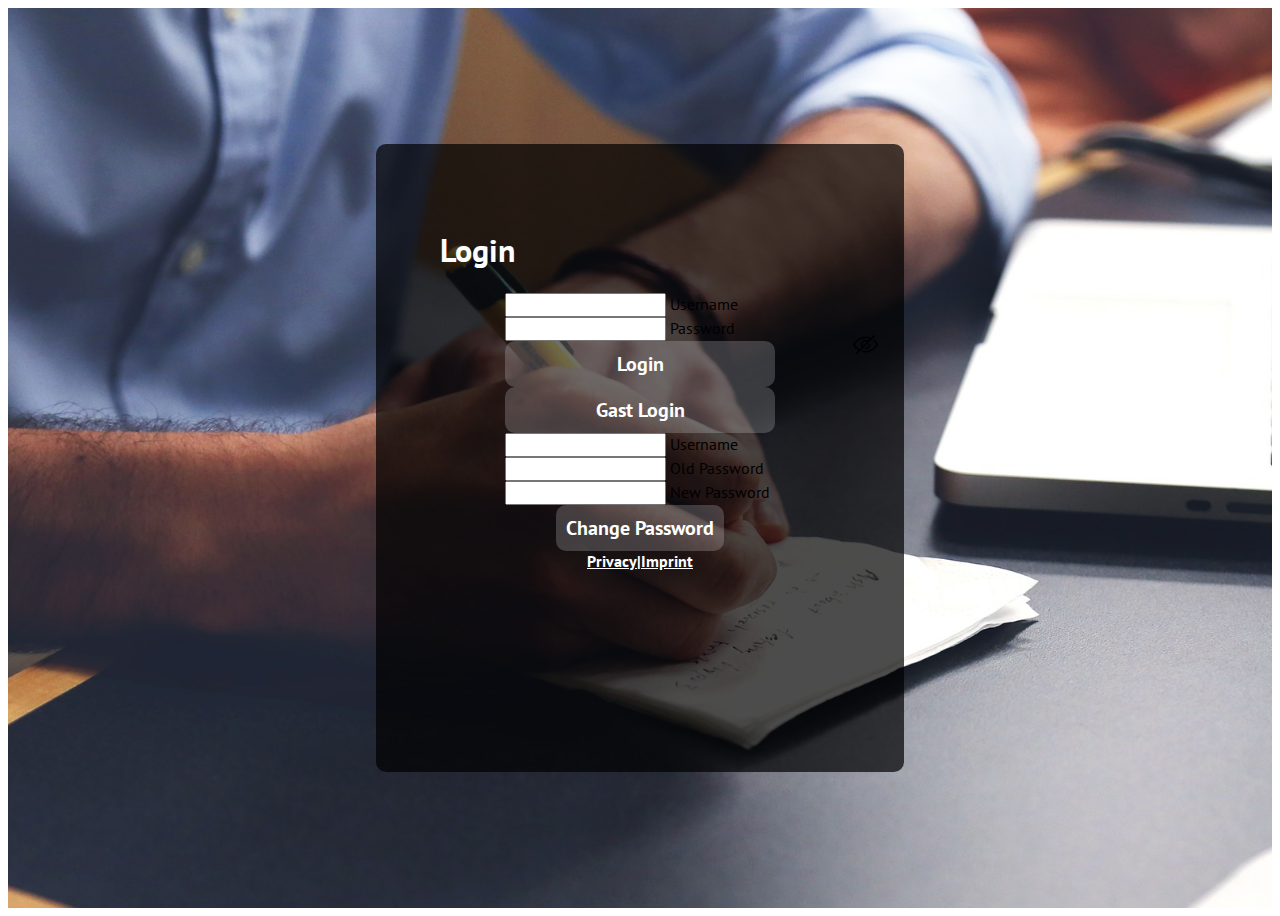
<file: index.html>
<!DOCTYPE html>
<html lang="de">

<head>
    <meta charset="UTF-8">
    <meta http-equiv="X-UA-Compatible" content="IE=edge">
    <meta name="viewport" content="width=device-width, initial-scale=1.0">
    <title>Join</title>
    <link href="https://cdn.jsdelivr.net/npm/bootstrap@5.2.0/dist/css/bootstrap.min.css" rel="stylesheet"
        integrity="sha384-gH2yIJqKdNHPEq0n4Mqa/HGKIhSkIHeL5AyhkYV8i59U5AR6csBvApHHNl/vI1Bx" crossorigin="anonymous">
    <link rel="icon" href="img/joinlogo.png">
    <link rel="stylesheet" href="css/style.css">
    <link rel="stylesheet" href="css/fonts.css">
    <script src="scripts/mini_backend.js"></script>
    <script src="scripts/script.js"></script>
    <script src="scripts/addTask.js"></script>
</head>

<body onload="loadDataBase()" class="flex-center">
    <img class="img-design" src="img/background.jpg" alt="">
    <div class="login-container">
        <h1 class="mb-3"><b>Login</b></h1>
        <form id="loginScreen" onsubmit="login(); return false;" class="form-design">
            <div class="form-floating mb-3">
                <input id="userName" type="text" class="form-control" required>
                <label for="floatingInput">Username</label>
            </div>
            <div class="form-floating mb-3">
                <input id="userPassword" type="password" class="form-control" value="" required>
                <label for="userPassword">Password</label>
                <span class="password-design" onclick="password_show_hide();">
                    <img class="eye-img-design d-none" id="show_eye" src="img/show.png" alt="">
                    <img class="eye-img-design" id="hide_eye" src="img/hide.png" alt="">
                </span>
            </div>
            <button class="form-floating login-btn-design mb-3"><b>Login</b></button>
            <button onclick="isLogedInGast()" class="form-floating login-btn-design"><b>Gast Login</b></button>
            <span id="noUser" class="mb-3 mt-3 d-none ">Your username or password is incorrect.</span>
        </form>
        <form id="changePasswordScreen" onsubmit="changePassword(); return true" class="form-design d-none">
            <div class="form-floating mb-3">
                <input id="checkUserName" type="text" class="form-control" required>
                <label for="floatingInput">Username</label>
            </div>
            <div class="form-floating mb-3">
                <input id="oldPassword" type="password" class="form-control" value="" required>
                <label for="floatingPassword">Old Password</label>
            </div>
            <div class="form-floating mb-3">
                <input id="newUserPassword" type="password" class="form-control" value="" required>
                <label for="floatingPassword">New Password</label>
            </div>
            <button class="login-btn-design"><b>Change Password</b></button>
        </form>
        <div id="extras" class="flex-center mt-5">
            <a class="extra me-4" href="privacy.html" target="_blank">Privacy</a>
            <span class="line me-4">|</span>
            <a class="extra" href="imprint.html" target="_blank">Imprint</a>
        </div>
    </div>
</body>

</html>
</file>
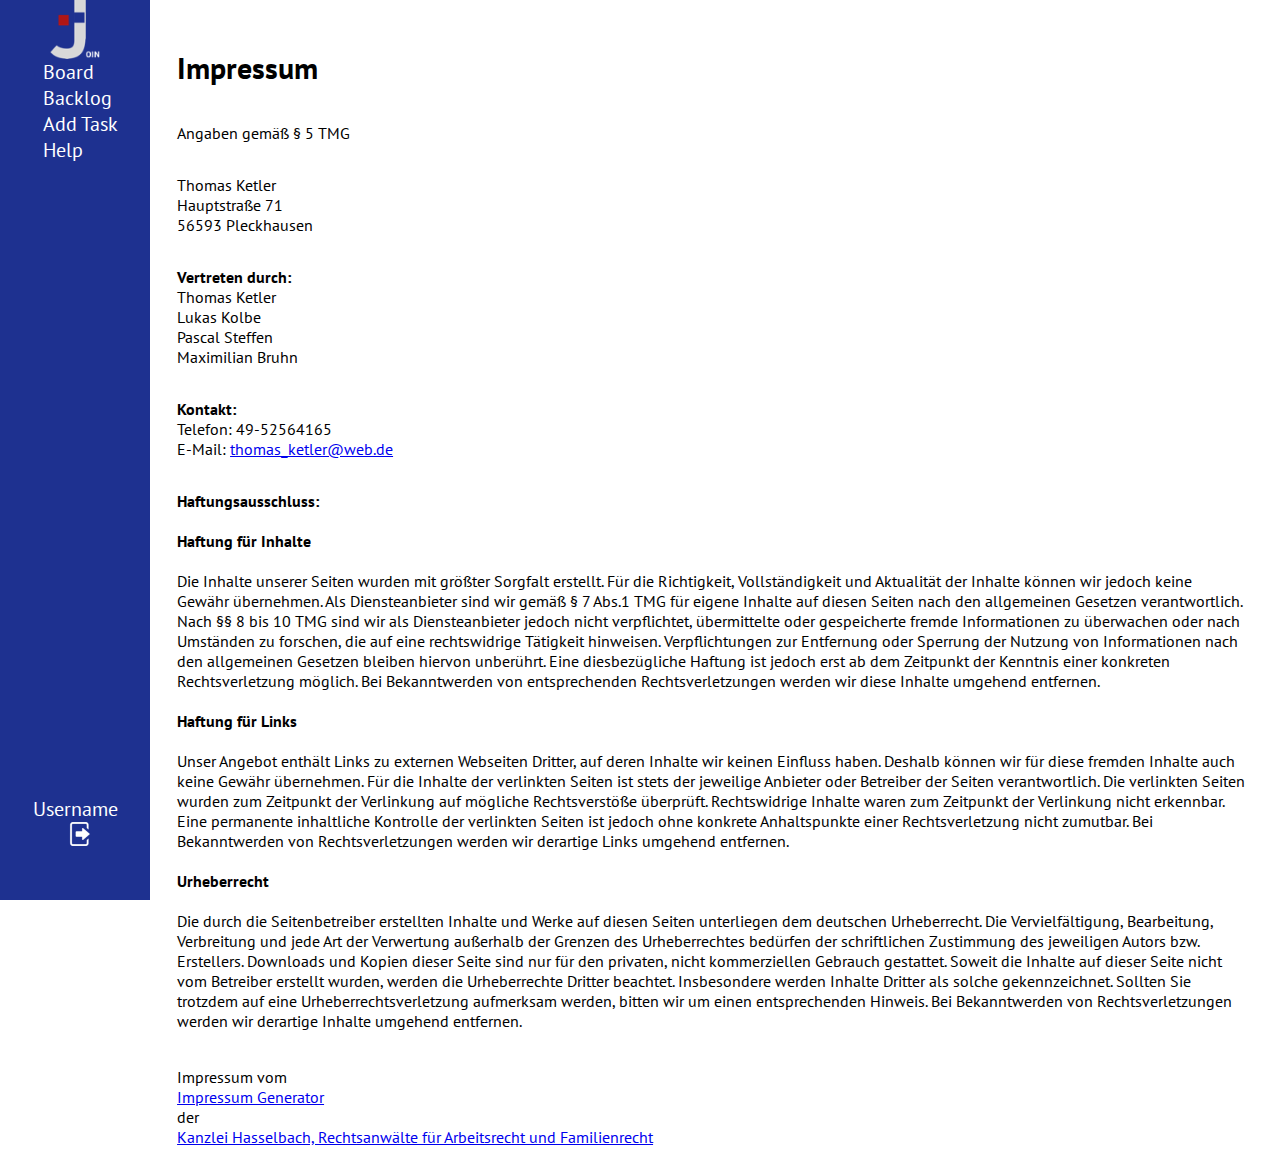
<file: impressum.html>
<!DOCTYPE html>
<html lang="en">

<head>
    <meta charset="UTF-8">
    <meta http-equiv="X-UA-Compatible" content="IE=edge">
    <meta name="viewport" content="width=device-width, initial-scale=1.0">
    <title>Impressum</title>
    <link href="https://cdn.jsdelivr.net/npm/bootstrap@5.2.0/dist/css/bootstrap.min.css" rel="stylesheet"
        integrity="sha384-gH2yIJqKdNHPEq0n4Mqa/HGKIhSkIHeL5AyhkYV8i59U5AR6csBvApHHNl/vI1Bx" crossorigin="anonymous">
    <link rel="icon" href="img/joinlogo.png">
    <link rel="stylesheet" href="css/board.css">
    <link rel="stylesheet" href="css/style.css">
    <link rel="stylesheet" href="css/fonts.css">
    <link rel="stylesheet" href="templates/header.css">
    <script src="templates/includeHTML.js"></script>
    <script src="templates/header.js"></script>
</head>

<body onload="init()">
    <div class="board">
        <div class="header-include-html" include-html="templates/header.html">
        </div>
        <div class="header-impressum-datenschutz word-wrap">
            <h1>
                Impressum
            </h1>
            <p>
                Angaben gemäß § 5 TMG
            </p>
            <p>
                Thomas Ketler <br>
                Hauptstraße 71 <br>
                56593 Pleckhausen <br>
            </p>
            <p>
                <strong>
                    Vertreten durch:
                </strong><br>
                Thomas Ketler<br>
                Lukas Kolbe<br>
                Pascal Steffen<br>
                Maximilian Bruhn<br>
            </p>
            <p>
                <strong>
                    Kontakt:
                </strong><br>
                Telefon: 49-52564165<br>
                E-Mail:
                <a href='mailto:thomas_ketler@web.de'>thomas_ketler@web.de</a></br>
            </p>
            <p>
                <strong>
                    Haftungsausschluss: </strong><br>
                <br><strong>
                    Haftung für Inhalte
                </strong><br>
                <br>
                Die Inhalte unserer Seiten wurden mit größter Sorgfalt erstellt. Für die Richtigkeit, Vollständigkeit
                und Aktualität der Inhalte können wir
                jedoch keine Gewähr übernehmen. Als Diensteanbieter sind wir gemäß § 7 Abs.1 TMG für eigene Inhalte auf
                diesen Seiten nach den allgemeinen
                Gesetzen verantwortlich. Nach §§ 8 bis 10 TMG sind wir als Diensteanbieter jedoch nicht verpflichtet,
                übermittelte oder gespeicherte fremde
                Informationen zu überwachen oder nach Umständen zu forschen, die auf eine rechtswidrige Tätigkeit
                hinweisen. Verpflichtungen zur Entfernung
                oder Sperrung der Nutzung von Informationen nach den allgemeinen Gesetzen bleiben hiervon unberührt.
                Eine diesbezügliche Haftung ist jedoch
                erst ab dem Zeitpunkt der Kenntnis einer konkreten Rechtsverletzung möglich. Bei Bekanntwerden von
                entsprechenden Rechtsverletzungen werden
                wir diese Inhalte umgehend entfernen.
                <br><br><strong>
                    Haftung für Links
                </strong><br><br>
                Unser Angebot enthält Links zu externen Webseiten Dritter, auf deren Inhalte wir keinen Einfluss haben.
                Deshalb können wir für diese fremden
                Inhalte auch keine Gewähr übernehmen. Für die Inhalte der verlinkten Seiten ist stets der jeweilige
                Anbieter oder Betreiber der Seiten verantwortlich.
                Die verlinkten Seiten wurden zum Zeitpunkt der Verlinkung auf mögliche Rechtsverstöße überprüft.
                Rechtswidrige Inhalte waren zum Zeitpunkt der Verlinkung
                nicht erkennbar. Eine permanente inhaltliche Kontrolle der verlinkten Seiten ist jedoch ohne konkrete
                Anhaltspunkte einer Rechtsverletzung nicht zumutbar.
                Bei Bekanntwerden von Rechtsverletzungen werden wir derartige Links umgehend entfernen.
                <br><br><strong>
                    Urheberrecht
                </strong><br><br>
                Die durch die Seitenbetreiber erstellten Inhalte und Werke auf diesen Seiten unterliegen dem deutschen
                Urheberrecht. Die Vervielfältigung, Bearbeitung,
                Verbreitung und jede Art der Verwertung außerhalb der Grenzen des Urheberrechtes bedürfen der
                schriftlichen Zustimmung des jeweiligen Autors bzw. Erstellers.
                Downloads und Kopien dieser Seite sind nur für den privaten, nicht kommerziellen Gebrauch gestattet.
                Soweit die Inhalte auf dieser Seite nicht vom Betreiber
                erstellt wurden, werden die Urheberrechte Dritter beachtet. Insbesondere werden Inhalte Dritter als
                solche gekennzeichnet. Sollten Sie trotzdem auf eine
                Urheberrechtsverletzung aufmerksam werden, bitten wir um einen entsprechenden Hinweis. Bei Bekanntwerden
                von Rechtsverletzungen werden wir derartige Inhalte umgehend entfernen.
            </p><br>
            Impressum vom
            <a href="https://www.impressum-generator.de">
                Impressum Generator
            </a>
            der
            <a href="https://www.kanzlei-hasselbach.de/">
                Kanzlei Hasselbach, Rechtsanwälte für Arbeitsrecht und Familienrecht
            </a>
        </div>
    </div>
</body>

</html>
</file>
<file: css/style.css>
* {
    font-family: 'PT Sans';
}

body {
    box-sizing: border-box;
}

.header-template {
    width: 150px;
}

.d-none {
    display: none;
}

.width-100 {
    width: 100%;
}

.text-center {
    text-align: center;
}

.flex-wrap {
    flex-wrap: wrap;
}

.word-wrap {
    word-wrap: break-word;
}

.align-center {
    align-items: center;
}

.object-fit {
    object-fit: contain;
}

.mr-10 {
    margin-right: 10px;
}

.mt-10 {
    margin-top: 10px;
}


/*Colors*/

.content-bg {
    background-color: #F4F3FB;
}

.bg-blue {
    background-color: rgb(113, 149, 254);
}

.Product {
    background-color: rgb(204, 131, 223);
}

.Marketing {
    background-color: rgb(252, 176, 118);
}

.Sale {
    background-color: rgb(109, 161, 122);
}


/* Image */

.img-20 {
    width: 20px;
}

.img-25 {
    width: 25px;
}

.img-50 {
    width: 50px;
}

.img-75 {
    width: 75px;
}

.img-100 {
    width: 100px;
}

.img-150 {
    width: 150px;
}

.img-200 {
    width: 200px;
}

.img-250 {
    width: 250px;
}

.img-500 {
    width: 500px;
}

.bar-open-button {
    fill: rgba(30, 49, 144, 0.7);
    width: 20px;
    margin-left: 10px;
    cursor: pointer;
}

.bar-close-button {
    fill: rgba(30, 49, 144, 0.7);
    width: 20px;
    margin-left: 10px;
    cursor: pointer;
}

/* Login */

.img-design {
    height: 100vh;
    width: 100%;
    object-fit: cover;
}

.login-container {
    position: absolute;
    z-index: 1;
    flex-direction: column;
    width: 400px;
    height: 500px;
    background-color: rgba(0, 0, 0, 0.7);
    padding: 64px;
    border-radius: 10px;
    overflow: hidden;
}

.login-container h1 {
    color: white;
}

.flex-center {
    display: flex;
    align-items: center;
    justify-content: center;
}

.form-design {
    display: flex;
    align-items: center;
    justify-content: center;
    flex-direction: column;
}

.input-design {
    padding: 8px;
    background-color: white;
    border-radius: 10px;
    border: none;
    outline: none;
}

.login-btn-design {
    font-size: 20px;
    padding: 10px;
    border-radius: 10px;
    border: none;
    outline: none;
    color: white;
    background-color: rgba(251, 252, 255, 0.2);
    transition: all 225ms ease-in-out;
}

.login-btn-design:hover {
    background-color: rgba(30, 49, 144, 1);
    transition: all 225ms ease-in-out;
}

.extra {
    font-weight: bold;
    color: white;
    transition: all 225ms ease-in-out;
    cursor: pointer;
}

.line {
    font-weight: bold;
    color: white;
}

.extra:hover {
    color: rgb(30, 49, 144);
    transition: all 225ms ease-in-out;
}

#noUser {
    color: white;
    text-align: center;
    padding: 8px;
    background-color: red;
    border-radius: 10px;
}


/* Admin-Panel */

.alert-text-design {
    position: fixed;
    display: flex;
    align-items: center;
    justify-content: center;
    text-align: center;
    bottom: 5%;
    color: white;
    font-size: 20px;
    left: calc(50% - 100px);
    right: 50%;
    height: auto;
    min-height: 100px;
    min-width: 300px;
    width: auto;
    background-color: rgba(255, 0, 0, 0.7);
    border-radius: 10px;
    padding: 16px;
    transform: translateY(200px);
    transition: all 225ms ease-in-out;
}

.alert-text-design-red {
    position: fixed;
    display: flex;
    align-items: center;
    justify-content: center;
    text-align: center;
    bottom: 5%;
    color: white;
    font-size: 20px;
    left: calc(50% - 100px);
    right: 50%;
    height: auto;
    min-height: 100px;
    min-width: 300px;
    width: auto;
    background-color: rgba(255, 0, 0, 0.7);
    border-radius: 10px;
    padding: 16px;
    transform: translateY(200px);
    transition: all 225ms ease-in-out;
}

.alert-text-design-green {
    position: fixed;
    display: flex;
    align-items: center;
    justify-content: center;
    text-align: center;
    bottom: 5%;
    color: white;
    font-size: 20px;
    left: calc(50% - 100px);
    right: 50%;
    height: auto;
    min-height: 100px;
    min-width: 300px;
    width: auto;
    background-color: rgba(28, 122, 49, 0.7);
    border-radius: 10px;
    padding: 16px;
    transform: translateY(200px);
    transition: all 225ms ease-in-out;
}


.transform-back {
    transform: translateY(0) !important;
    transition: all 225ms ease-in-out;
}

.alert-text-design p {
    margin: 0;
}

.underline {
    border-bottom: 2px solid lightgray;
}

.name-flex {
    display: flex;
    flex-direction: column;
}

.admin-panel-container {
    display: flex;
    align-items: center;
    flex-direction: column;
    height: 100vh;
    padding-top: 16px;
    margin-left: 150px;
    overflow: hidden;
}

.admin-panel-inline-container {
    display: flex;
}

.text-design {
    font-size: 40px;
}

.create-btn-design {
    font-size: 20px;
    padding: 10px;
    border-radius: 10px;
    width: 200px;
    border: none;
    outline: none;
    color: white;
    background-color: rgba(30, 49, 144, 0.7);
    transition: all 225ms ease-in-out;
}

.delete-btn-design {
    font-size: 20px;
    padding: 10px;
    border-radius: 10px;
    width: 100px;
    border: none;
    outline: none;
    color: white;
    background-color: rgba(30, 49, 144, 0.7);
    transition: all 225ms ease-in-out;
}

.create-btn-design:hover,
.delete-btn-design:hover {
    background-color: rgba(30, 49, 144, 1);
    transition: all 225ms ease-in-out;
}

.flex-only-center {
    display: flex;
    justify-content: center;
}

.flex-left {
    display: flex;
    justify-items: center;
}

.flex-around {
    display: flex;
    align-items: center;
    justify-content: space-around;
}

.username-design {
    display: flex;
    align-items: center;
    flex-direction: column;
}

.username-text-design {
    font-size: 24px;
    font-weight: bold;
}

#allUsers {
    display: table-caption;
}

.width-200px {
    width: 200px;
}

.width-225px {
    width: 225px;
}

.form-floating {
    width: 270px;
}

#isAdmin {
    cursor: pointer;
}

.alert {
    display: flex;
    align-items: center;
    justify-content: center;
    transform: scale(1);
    transition: all 225ms ease-in-out;
}

.transform {
    transform: scale(0);
    transition: all 225ms ease-in-out;
}

.all-users-container {
    float: right;
    height: 700px;
    overflow: auto;
}

.password-design {
    position: absolute;
    top: 30%;
    right: 5%;
}

.eye-img-design {
    width: 25px;
    cursor: pointer;
}


/*Section Impressum & Datenschutz*/

.header-impressum-datenschutz {
    width: calc(100% - 150px);
    display: flex;
    flex-direction: column;
    padding-left: 25px;
    padding-right: 25px;
    margin-top: 20px;
}

.header-impressum-datenschutz h1 {
    font-size: 30px;
}

.header-impressum-datenschutz h2 {
    font-size: 24px;
}


/*HELP*/

.help-section {
    display: flex;
    flex-direction: column;
    width: calc(100% - 150px);
}

.help-box-1 {
    display: flex;
    flex-direction: row-reverse;
}

.help-box-2 {
    display: flex;
}

@media (max-width: 768px) {
    .header-impressum-datenschutz {
        width: calc(100% - 0px);
        margin-top: 150px;
    }

    .bl-w-25 {
        width: 50%;
    }

    .bl-w-50 {
        width: 100%;
    }

    .bl-w-75 {
        width: 50%;
    }

    .pl {
        padding-left: 0;
    }

    .rs-mt {
        margin-top: 15px;
    }

    .header-template {
        width: 0px;
    }

    .help-section {
        width: calc(100% - 0px);
        margin-top: 95px;
    }

    .bl-w-100 {
        width: 100%;
        margin-top: 100px;
    }

    .admin-panel-container {
        margin-top: 100px;
        margin-left: 0 !important;
    }
}

@media (max-width: 950px) {
    .help-box-1 {
        display: block;
    }

    .help-box-1 img {
        width: 100% !important;
    }

    .help-box-2 {
        display: block;
    }

    .help-box-2 img {
        width: 100% !important;
    }
}

@media (max-width: 1030px) {
    .admin-panel-container {
        margin-top: 100px;
    }

    .flex-left {
        display: inline-grid !important;
        justify-items: center;
        text-align: center;
    }

    .flex-left button {
        margin: 0 !important;
    }

    .flex-around {
        display: unset !important;
    }

    .delete-btn-container {
        margin-bottom: 1rem !important;
    }
}

@media (max-width: 1345px) {
    .admin-panel-inline-container {
        display: flex;
        align-items: center;
        flex-direction: column;
    }

    .admin-panel-container {
        overflow: unset !important;
    }

    .input-container {
        margin: 0 !important;
    }

    .all-users-container {
        float: unset;
        height: unset;
        overflow: unset;
    }
}

@media (max-width: 460px) {
    .login-container {
        width: 300px;
        padding-left: 32px !important;
        padding-right: 32px !important;
    }
}

@media (max-width: 300px) {
    .login-container {
        width: 225px;
        padding-left: 32px !important;
        padding-right: 32px !important;
    }

    .form-floating {
        width: 150px !important;
    }

    form {
        display: flex;
        align-items: center;
        flex-direction: column;
    }

    #extras {
        display: flex;
        align-items: center;
        flex-direction: column;
        justify-content: center;
        margin-top: 0 !important;
    }

    .line {
        display: none;
    }

    .extra {
        margin-right: 0 !important;
        margin-bottom: 0.25rem;
    }
}
</file>
<file: css/fonts.css>
/* lato-100 - latin */
@font-face {
    font-family: 'Lato';
    font-style: normal;
    font-weight: 100;
    src: url('../fonts/lato-v23-latin-100.eot'); /* IE9 Compat Modes */
    src: local(''),
         url('../fonts/lato-v23-latin-100.eot?#iefix') format('embedded-opentype'), /* IE6-IE8 */
         url('../fonts/lato-v23-latin-100.woff2') format('woff2'), /* Super Modern Browsers */
         url('../fonts/lato-v23-latin-100.woff') format('woff'), /* Modern Browsers */
         url('../fonts/lato-v23-latin-100.ttf') format('truetype'), /* Safari, Android, iOS */
         url('../fonts/lato-v23-latin-100.svg#Lato') format('svg'); /* Legacy iOS */
  }
  /* lato-100italic - latin */
  @font-face {
    font-family: 'Lato';
    font-style: italic;
    font-weight: 100;
    src: url('../fonts/lato-v23-latin-100italic.eot'); /* IE9 Compat Modes */
    src: local(''),
         url('../fonts/lato-v23-latin-100italic.eot?#iefix') format('embedded-opentype'), /* IE6-IE8 */
         url('../fonts/lato-v23-latin-100italic.woff2') format('woff2'), /* Super Modern Browsers */
         url('../fonts/lato-v23-latin-100italic.woff') format('woff'), /* Modern Browsers */
         url('../fonts/lato-v23-latin-100italic.ttf') format('truetype'), /* Safari, Android, iOS */
         url('../fonts/lato-v23-latin-100italic.svg#Lato') format('svg'); /* Legacy iOS */
  }
  /* lato-300 - latin */
  @font-face {
    font-family: 'Lato';
    font-style: normal;
    font-weight: 300;
    src: url('/fonts/lato-v23-latin-300.eot'); /* IE9 Compat Modes */
    src: local(''),
         url('../fonts/lato-v23-latin-300.eot?#iefix') format('embedded-opentype'), /* IE6-IE8 */
         url('../fonts/lato-v23-latin-300.woff2') format('woff2'), /* Super Modern Browsers */
         url('../fonts/lato-v23-latin-300.woff') format('woff'), /* Modern Browsers */
         url('../fonts/lato-v23-latin-300.ttf') format('truetype'), /* Safari, Android, iOS */
         url('../fonts/lato-v23-latin-300.svg#Lato') format('svg'); /* Legacy iOS */
  }
  /* lato-300italic - latin */
  @font-face {
    font-family: 'Lato';
    font-style: italic;
    font-weight: 300;
    src: url('../fonts/lato-v23-latin-300italic.eot'); /* IE9 Compat Modes */
    src: local(''),
         url('../fonts/lato-v23-latin-300italic.eot?#iefix') format('embedded-opentype'), /* IE6-IE8 */
         url('../fonts/lato-v23-latin-300italic.woff2') format('woff2'), /* Super Modern Browsers */
         url('../fonts/lato-v23-latin-300italic.woff') format('woff'), /* Modern Browsers */
         url('../fonts/lato-v23-latin-300italic.ttf') format('truetype'), /* Safari, Android, iOS */
         url('../fonts/lato-v23-latin-300italic.svg#Lato') format('svg'); /* Legacy iOS */
  }
  /* lato-regular - latin */
  @font-face {
    font-family: 'Lato';
    font-style: normal;
    font-weight: 400;
    src: url('../fonts/lato-v23-latin-regular.eot'); /* IE9 Compat Modes */
    src: local(''),
         url('../fonts/lato-v23-latin-regular.eot?#iefix') format('embedded-opentype'), /* IE6-IE8 */
         url('../fonts/lato-v23-latin-regular.woff2') format('woff2'), /* Super Modern Browsers */
         url('../fonts/lato-v23-latin-regular.woff') format('woff'), /* Modern Browsers */
         url('../fonts/lato-v23-latin-regular.ttf') format('truetype'), /* Safari, Android, iOS */
         url('../fonts/lato-v23-latin-regular.svg#Lato') format('svg'); /* Legacy iOS */
  }
  /* lato-italic - latin */
  @font-face {
    font-family: 'Lato';
    font-style: italic;
    font-weight: 400;
    src: url('../fonts/lato-v23-latin-italic.eot'); /* IE9 Compat Modes */
    src: local(''),
         url('../fonts/lato-v23-latin-italic.eot?#iefix') format('embedded-opentype'), /* IE6-IE8 */
         url('../fonts/lato-v23-latin-italic.woff2') format('woff2'), /* Super Modern Browsers */
         url('../fonts/lato-v23-latin-italic.woff') format('woff'), /* Modern Browsers */
         url('../fonts/lato-v23-latin-italic.ttf') format('truetype'), /* Safari, Android, iOS */
         url('../fonts/lato-v23-latin-italic.svg#Lato') format('svg'); /* Legacy iOS */
  }
  /* lato-700 - latin */
  @font-face {
    font-family: 'Lato';
    font-style: normal;
    font-weight: 700;
    src: url('../fonts/lato-v23-latin-700.eot'); /* IE9 Compat Modes */
    src: local(''),
         url('../fonts/lato-v23-latin-700.eot?#iefix') format('embedded-opentype'), /* IE6-IE8 */
         url('../fonts/lato-v23-latin-700.woff2') format('woff2'), /* Super Modern Browsers */
         url('../fonts/lato-v23-latin-700.woff') format('woff'), /* Modern Browsers */
         url('../fonts/lato-v23-latin-700.ttf') format('truetype'), /* Safari, Android, iOS */
         url('../fonts/lato-v23-latin-700.svg#Lato') format('svg'); /* Legacy iOS */
  }
  /* lato-700italic - latin */
  @font-face {
    font-family: 'Lato';
    font-style: italic;
    font-weight: 700;
    src: url('../fonts/lato-v23-latin-700italic.eot'); /* IE9 Compat Modes */
    src: local(''),
         url('../fonts/lato-v23-latin-700italic.eot?#iefix') format('embedded-opentype'), /* IE6-IE8 */
         url('../fonts/lato-v23-latin-700italic.woff2') format('woff2'), /* Super Modern Browsers */
         url('../fonts/lato-v23-latin-700italic.woff') format('woff'), /* Modern Browsers */
         url('../fonts/lato-v23-latin-700italic.ttf') format('truetype'), /* Safari, Android, iOS */
         url('../fonts/lato-v23-latin-700italic.svg#Lato') format('svg'); /* Legacy iOS */
  }
  /* lato-900 - latin */
  @font-face {
    font-family: 'Lato';
    font-style: normal;
    font-weight: 900;
    src: url('../fonts/lato-v23-latin-900.eot'); /* IE9 Compat Modes */
    src: local(''),
         url('../fonts/lato-v23-latin-900.eot?#iefix') format('embedded-opentype'), /* IE6-IE8 */
         url('../fonts/lato-v23-latin-900.woff2') format('woff2'), /* Super Modern Browsers */
         url('../fonts/lato-v23-latin-900.woff') format('woff'), /* Modern Browsers */
         url('../fonts/lato-v23-latin-900.ttf') format('truetype'), /* Safari, Android, iOS */
         url('../fonts/lato-v23-latin-900.svg#Lato') format('svg'); /* Legacy iOS */
  }
  /* lato-900italic - latin */
  @font-face {
    font-family: 'Lato';
    font-style: italic;
    font-weight: 900;
    src: url('../fonts/lato-v23-latin-900italic.eot'); /* IE9 Compat Modes */
    src: local(''),
         url('../fonts/lato-v23-latin-900italic.eot?#iefix') format('embedded-opentype'), /* IE6-IE8 */
         url('../fonts/lato-v23-latin-900italic.woff2') format('woff2'), /* Super Modern Browsers */
         url('../fonts/lato-v23-latin-900italic.woff') format('woff'), /* Modern Browsers */
         url('../fonts/lato-v23-latin-900italic.ttf') format('truetype'), /* Safari, Android, iOS */
         url('../fonts/lato-v23-latin-900italic.svg#Lato') format('svg'); /* Legacy iOS */
  }

  /* teko-300 - latin */
@font-face {
     font-family: 'Teko';
     font-style: normal;
     font-weight: 300;
     src: url('../fonts/teko-v15-latin-300.eot'); /* IE9 Compat Modes */
     src: local(''),
          url('../fonts/teko-v15-latin-300.eot?#iefix') format('embedded-opentype'), /* IE6-IE8 */
          url('../fonts/teko-v15-latin-300.woff2') format('woff2'), /* Super Modern Browsers */
          url('../fonts/teko-v15-latin-300.woff') format('woff'), /* Modern Browsers */
          url('../fonts/teko-v15-latin-300.ttf') format('truetype'), /* Safari, Android, iOS */
          url('.../fonts/teko-v15-latin-300.svg#Teko') format('svg'); /* Legacy iOS */
   }
   /* teko-regular - latin */
   @font-face {
     font-family: 'Teko';
     font-style: normal;
     font-weight: 400;
     src: url('../fonts/teko-v15-latin-regular.eot'); /* IE9 Compat Modes */
     src: local(''),
          url('../fonts/teko-v15-latin-regular.eot?#iefix') format('embedded-opentype'), /* IE6-IE8 */
          url('../fonts/teko-v15-latin-regular.woff2') format('woff2'), /* Super Modern Browsers */
          url('../fonts/teko-v15-latin-regular.woff') format('woff'), /* Modern Browsers */
          url('../fonts/teko-v15-latin-regular.ttf') format('truetype'), /* Safari, Android, iOS */
          url('../fonts/teko-v15-latin-regular.svg#Teko') format('svg'); /* Legacy iOS */
   }
   /* teko-500 - latin */
   @font-face {
     font-family: 'Teko';
     font-style: normal;
     font-weight: 500;
     src: url('../fonts/teko-v15-latin-500.eot'); /* IE9 Compat Modes */
     src: local(''),
          url('../fonts/teko-v15-latin-500.eot?#iefix') format('embedded-opentype'), /* IE6-IE8 */
          url('../fonts/teko-v15-latin-500.woff2') format('woff2'), /* Super Modern Browsers */
          url('../fonts/teko-v15-latin-500.woff') format('woff'), /* Modern Browsers */
          url('../fonts/teko-v15-latin-500.ttf') format('truetype'), /* Safari, Android, iOS */
          url('../fonts/teko-v15-latin-500.svg#Teko') format('svg'); /* Legacy iOS */
   }
   /* teko-600 - latin */
   @font-face {
     font-family: 'Teko';
     font-style: normal;
     font-weight: 600;
     src: url('../fonts/teko-v15-latin-600.eot'); /* IE9 Compat Modes */
     src: local(''),
          url('../fonts/teko-v15-latin-600.eot?#iefix') format('embedded-opentype'), /* IE6-IE8 */
          url('../fonts/teko-v15-latin-600.woff2') format('woff2'), /* Super Modern Browsers */
          url('../fonts/teko-v15-latin-600.woff') format('woff'), /* Modern Browsers */
          url('../fonts/teko-v15-latin-600.ttf') format('truetype'), /* Safari, Android, iOS */
          url('../fonts/teko-v15-latin-600.svg#Teko') format('svg'); /* Legacy iOS */
   }
   /* teko-700 - latin */
   @font-face {
     font-family: 'Teko';
     font-style: normal;
     font-weight: 700;
     src: url('../fonts/teko-v15-latin-700.eot'); /* IE9 Compat Modes */
     src: local(''),
          url('../fonts/teko-v15-latin-700.eot?#iefix') format('embedded-opentype'), /* IE6-IE8 */
          url('../fonts/teko-v15-latin-700.woff2') format('woff2'), /* Super Modern Browsers */
          url('../fonts/teko-v15-latin-700.woff') format('woff'), /* Modern Browsers */
          url('../fonts/teko-v15-latin-700.ttf') format('truetype'), /* Safari, Android, iOS */
          url('../fonts/teko-v15-latin-700.svg#Teko') format('svg'); /* Legacy iOS */
   }

   /* pt-sans-regular - latin */
@font-face {
     font-family: 'PT Sans';
     font-style: normal;
     font-weight: 400;
     src: url('../fonts/pt-sans-v17-latin-regular.eot'); /* IE9 Compat Modes */
     src: local(''),
          url('../fonts/pt-sans-v17-latin-regular.eot?#iefix') format('embedded-opentype'), /* IE6-IE8 */
          url('../fonts/pt-sans-v17-latin-regular.woff2') format('woff2'), /* Super Modern Browsers */
          url('../fonts/pt-sans-v17-latin-regular.woff') format('woff'), /* Modern Browsers */
          url('../fonts/pt-sans-v17-latin-regular.ttf') format('truetype'), /* Safari, Android, iOS */
          url('../fonts/pt-sans-v17-latin-regular.svg#PTSans') format('svg'); /* Legacy iOS */
   }
   /* pt-sans-italic - latin */
   @font-face {
     font-family: 'PT Sans';
     font-style: italic;
     font-weight: 400;
     src: url('../fonts/pt-sans-v17-latin-italic.eot'); /* IE9 Compat Modes */
     src: local(''),
          url('../fonts/pt-sans-v17-latin-italic.eot?#iefix') format('embedded-opentype'), /* IE6-IE8 */
          url('../fonts/pt-sans-v17-latin-italic.woff2') format('woff2'), /* Super Modern Browsers */
          url('../fonts/pt-sans-v17-latin-italic.woff') format('woff'), /* Modern Browsers */
          url('../fonts/pt-sans-v17-latin-italic.ttf') format('truetype'), /* Safari, Android, iOS */
          url('../fonts/pt-sans-v17-latin-italic.svg#PTSans') format('svg'); /* Legacy iOS */
   }
   /* pt-sans-700 - latin */
   @font-face {
     font-family: 'PT Sans';
     font-style: normal;
     font-weight: 700;
     src: url('../fonts/pt-sans-v17-latin-700.eot'); /* IE9 Compat Modes */
     src: local(''),
          url('../fonts/pt-sans-v17-latin-700.eot?#iefix') format('embedded-opentype'), /* IE6-IE8 */
          url('../fonts/pt-sans-v17-latin-700.woff2') format('woff2'), /* Super Modern Browsers */
          url('../fonts/pt-sans-v17-latin-700.woff') format('woff'), /* Modern Browsers */
          url('../fonts/pt-sans-v17-latin-700.ttf') format('truetype'), /* Safari, Android, iOS */
          url('../fonts/pt-sans-v17-latin-700.svg#PTSans') format('svg'); /* Legacy iOS */
   }
   /* pt-sans-700italic - latin */
   @font-face {
     font-family: 'PT Sans';
     font-style: italic;
     font-weight: 700;
     src: url('../fonts/pt-sans-v17-latin-700italic.eot'); /* IE9 Compat Modes */
     src: local(''),
          url('../fonts/pt-sans-v17-latin-700italic.eot?#iefix') format('embedded-opentype'), /* IE6-IE8 */
          url('../fonts/pt-sans-v17-latin-700italic.woff2') format('woff2'), /* Super Modern Browsers */
          url('../fonts/pt-sans-v17-latin-700italic.woff') format('woff'), /* Modern Browsers */
          url('../fonts/pt-sans-v17-latin-700italic.ttf') format('truetype'), /* Safari, Android, iOS */
          url('../fonts/pt-sans-v17-latin-700italic.svg#PTSans') format('svg'); /* Legacy iOS */
   }
</file>
<file: css/board.css>
/*Section board.html*/

.board {
    display: flex;
}

.header-include-html {
    width: 150px;
}

.all-boxes {
    width: calc(100% - 150px);
    display: flex;
    justify-content: center;
    margin-top: 50px;
}

.div-todo-progress {
    display: flex;
}

.div-testing-Done {
    display: flex;
}

.board-box {
    /*One Complete department*/
    width: 350px;
    padding-left: 14px;
    padding-right: 14px;
    margin-bottom: 8px;
}

.box-frame-top {
    background-color: rgb(244, 243, 251);
    border-top-left-radius: 5px;
    border-top-right-radius: 5px;
    height: 20px;
}

.box-frame-bottom {
    background-color: rgb(244, 243, 251);
    border-bottom-left-radius: 5px;
    border-bottom-right-radius: 5px;
    height: 20px;
}

.board-content {
    /*Board-Content Departments*/
    background-color: rgb(244, 243, 251);
    overflow: auto;
    height: 800px;
    padding-left: 20px;
    padding-right: 20px;
}

/*Section board.js/function htmlTicket()*/

.ticket-color {
    border-radius: 10px;
    padding-left: 8px;
}

.ticket {
    padding: 10px;
    margin-bottom: 20px;
    font-size: 18px;
    background-color: white;
    box-shadow: -2px 0px 6px 0px rgba(0, 0, 0, 0.21);
}

.ticket:hover {
    background-color: rgba(244, 243, 251, 0.950);
}

.trash-img {
    width: 25px;
    fill: rgba(30, 49, 144, 0.7);
    transition: all 300ms ease-in-out;
}

.trash-img:hover {
    cursor: pointer;
    fill: rgba(30, 49, 144, 1);
    transform: scale(1.2);
}

.select-area {
    font-weight: bolder;
    color: rgb(30, 49, 144);
}

.open-area-icon {
    display: none;
}

.section-bottum {
    flex-direction: column;
}

.category-board {
    display: flex;
    justify-content: center;
    align-items: center;
    height: 30px;
    width: 100px;
    margin-top: 10px;
    border-radius: 5px;
    color: #F4F3FB;
    font-weight: 600;
}

.cursorMove {
    cursor: move;
}

/*Section Mobile Customization*/

@media (max-height: 375px) {

    .div-todo-progress {
        margin-top: 10px !important;
    }
}

@media (max-width: 1550px) {

    .div-todo-progress {
        flex-direction: column;
    }

    .div-testing-Done {
        flex-direction: column;
    }

    .frame-top-ticket {
        width: 562px;
    }

    .board-box {
        width: 600px;
    }

    .board-content {
        height: 350px;
    }

    .teamMembers-div {
        /*board.js-Mobile-Customization*/
        display: flex;
        flex-direction: column;
    }
}

@media (max-width: 1350px) {

    .div-todo-progress {
        margin-top: -65px;
    }

    .all-boxes {
        flex-direction: column;
        align-items: center;
        margin-top: 106px;
    }

    .board-box {
        margin-bottom: 40px;
    }
}

@media (max-width: 768px) {

    .header-include-html {
        width: 100%;
    }

    .div-todo-progress {
        margin-top: 40px;
    }

    .board {
        flex-direction: column;
        align-items: center;
    }

    .add-areas {
        width: 76%;
        height: 85px;
        background: rgb(113, 149, 254);
        display: flex;
        align-items: center;
        padding-left: 20px;
        border-radius: 5px;
    }

    .open-area-icon {
        display: flex;
        width: 25px;
        fill: rgba(30, 49, 144, 0.7);
        transition: all 300ms ease-in-out;
    }

    .open-area-icon:hover {
        cursor: pointer;
        fill: rgba(30, 49, 144, 1);
        transform: scale(1.2);
    }

    .close-area-icon {
        width: 25px;
        fill: rgba(30, 49, 144, 0.7);
        transition: all 300ms ease-in-out;
    }

    .close-area-icon:hover {
        cursor: pointer;
        fill: rgba(30, 49, 144, 1);
        transform: scale(1.2);
    }

    .push-section-button {
        height: 40px;
        min-width: 100px;
        margin-right: 20px;
        border: none;
        border-radius: 20px;
        box-shadow: -2px 0px 6px 0px rgb(0 0 0 / 21%);
    }
}

@media (max-width: 600px) {

    .header-include-html {
        width: 100%;
    }

    .frame-top-ticket {
        width: 262px;
    }

    .board-box {
        width: 300px;
    }

    .add-areas {
        width: 100%;
        display: flex;
        overflow-y: hidden;
    }
}

@media (max-width: 310px) {

    .board-box {
        width: 250px;
    }
}

@media (max-width: 260px) {

    .board-box {
        width: 210px;
    }
}
</file>
<file: templates/header.css>
.overflow {
    overflow: hidden;
}

.header {
    position: fixed;
    top: 0;
    left: 0;
    display: flex;
    align-items: center;
    flex-direction: column;
    justify-content: space-between;
    background-color: rgb(30, 49, 144);
    height: 100vh;
    width: 150px;
    z-index: 1;
}

.header-child {
    display: flex;
    flex-direction: column;
}

.img-center {
    display: flex;
    justify-content: center;
}

.header a,
.responsive-container a {
    text-decoration: none;
    color: white;
    font-size: 20px;
    padding-left: 6px;
    border-left: 4px solid transparent;
    transform: translateX(0px);
    transition: all 225ms ease-in-out;
}

.header a:hover,
.responsive-container a:hover {
    border-left: 4px solid white;
    transform: translateX(15px);
    transition: all 225ms ease-in-out;
}

.absolute {
    position: absolute;
    bottom: 5%;
    cursor: pointer;
}

.menu-design {
    display: none;
    cursor: pointer;
}

/* Responsive Container */
#responsive {
    transform: translateX(-3500px);
    transition: all 225ms ease-in-out;
}

.nav-transform-on {
    transform: translateX(0px) !important;
    transition: all 225ms ease-in-out;
}

.responsive-container {
    position: fixed;
    display: flex;
    align-items: center;
    justify-content: space-between;
    flex-direction: column;
    background-color: rgb(30, 49, 144);
    margin-top: 100px;
    height: calc(100vh - 100px);
    width: 100vw;
    z-index: 100;
}

.responsive-container a {
    font-size: 24px;
}

.responsive-container-child {
    display: flex;
    align-items: center;
    flex-direction: column;
}

.user-logedin {
    color: white;
    font-size: 20px;
    text-align: center;

}

.logout-flex {
    display: flex;
    flex-direction: column;
    justify-content: center;
    align-items: center;
    margin-bottom: 3rem;
}

#links {
    display: flex;
    flex-direction: column;
}


@media(min-width: 769px) {

    .nav-transform-on {
        transform: translateX(-3000px) !important;
    }
}

@media (max-width: 768px) {

    .logout-flex {
        display: none;
    }

    .header {
        flex-direction: unset;
        height: 100px;
        width: 100vw;
    }

    .header img {
        margin-top: 0 !important;
        margin-bottom: 0 !important;
    }

    .header-child img {
        margin: 0 3rem;
    }

    .header a {
        margin-right: 0.5rem;
        margin-top: 0 !important;
        margin-bottom: 0 !important;
    }

    .header-child a,
    .placeholder-responsive {
        display: none;
    }

    .menu-design {
        display: unset;
    }

}

/* width */
::-webkit-scrollbar {
    width: 10px;
}

/* Track */
::-webkit-scrollbar-track {
    background: #f1f1f1;
}

/* Handle */
::-webkit-scrollbar-thumb {
    background: rgb(30, 49, 144);
}

/* Handle on hover */
::-webkit-scrollbar-thumb:hover {
    background: #555;
}
</file>
